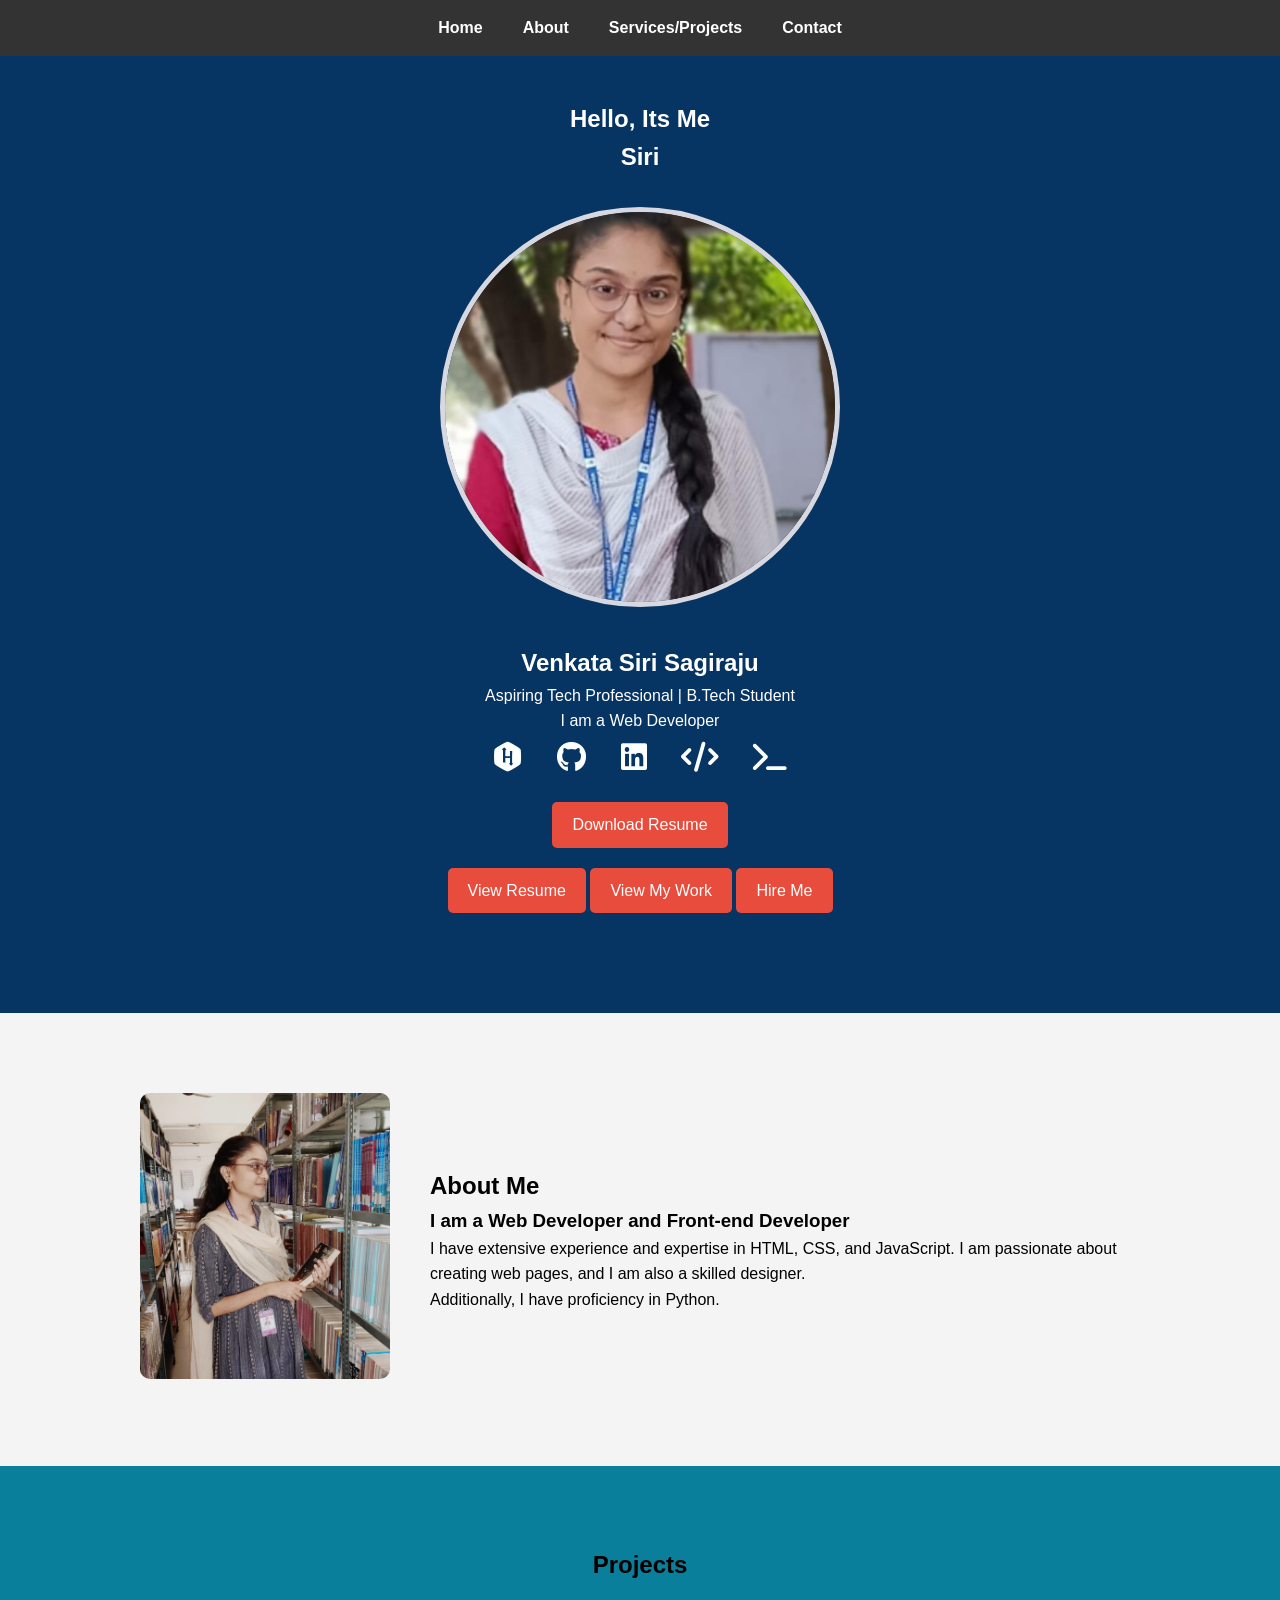
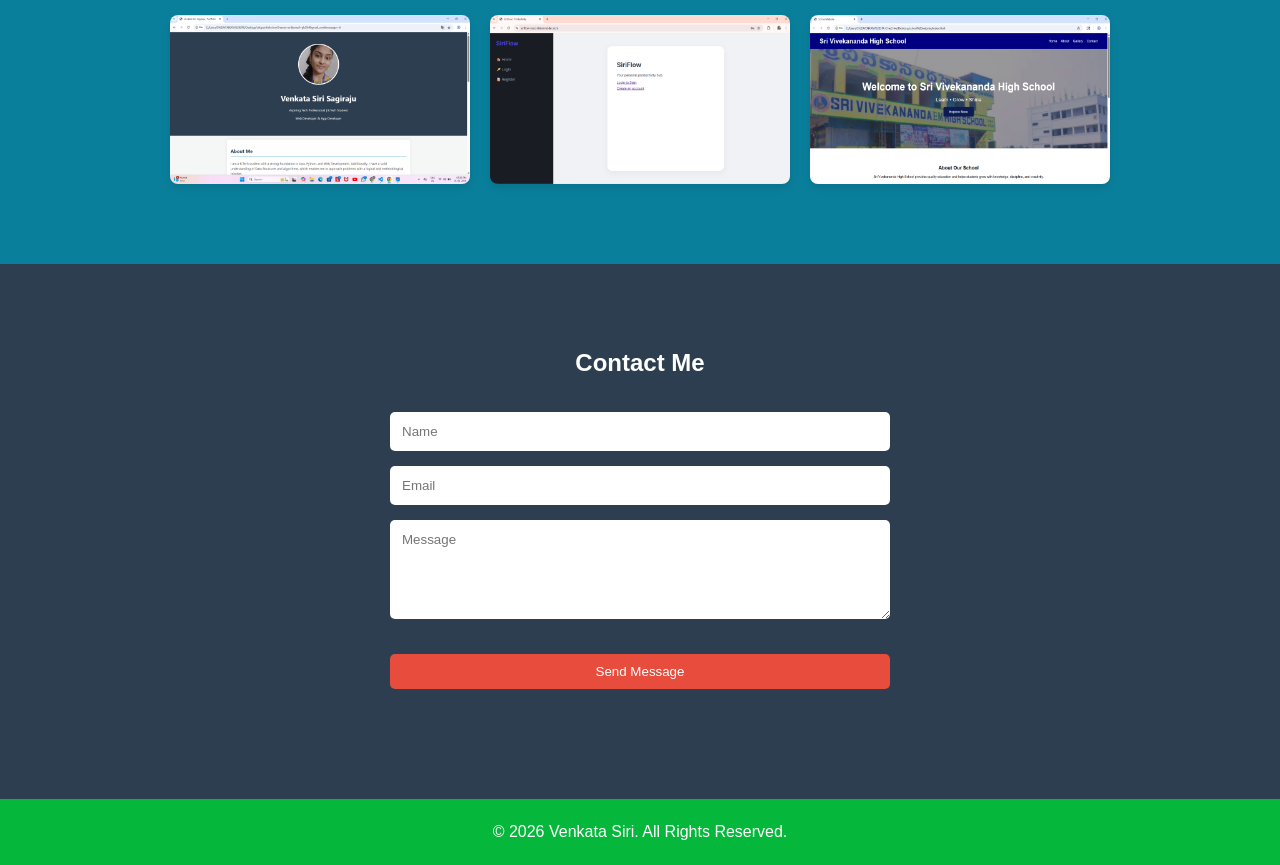
<file: index.html>
<!DOCTYPE html>
<html lang="te">
<head>
    <meta charset="UTF-8">
    <meta name="viewport" content="width=device-width, initial-scale=1.0">
    <title>Venkata Siri Sagiraju</title>
    <link rel="stylesheet" href="portfolio.css">
    <link rel="stylesheet" href="https://cdnjs.cloudflare.com/ajax/libs/font-awesome/6.0.0/css/all.min.css">
</head>
<body>

    <nav>
        <ul>
            <li><a href="#home">Home</a></li>
            <li><a href="#about">About</a></li>
            <li><a href="#projects">Services/Projects</a></li>
            <li><a href="#contact">Contact</a></li>
        </ul>
    </nav>

    <section id="home" class="hero-section">
        <div class="content">
            <h2>Hello, Its Me</h2>
            <h1>Siri</h1>
            <div class="profile-img">
                <img src="profpic.jpeg" alt="Siri Profile">
            </div>
            <h1>Venkata Siri Sagiraju</h1>
            <p class="subtitle">Aspiring Tech Professional | B.Tech Student</p>
            <p class="role">I am a Web Developer</p>
            
            <div class="social-links">
                <a href="https://hackerrank.com/profile/236K1A0553" target="_blank" target="_blank"title="HackerRank"><i class="fab fa-hackerrank"></i></a>
                <a href="https://github.com/svsiri2005" target="_blank"title="GitHub"><i class="fab fa-github"></i></a>
                <a href="https://www.linkedin.com/in/venkatasiri-sagiraju-080b03319" target="_blank"title="LinkedIn"><i class="fab fa-linkedin"></i></a>
                <a href="https://www.leetcode.com/SAGIRAJU_VENKATA_SIRI" target="_blank"title="LeetCode"><i class="fas fa-code"></i></a>
                <a href="https://www.codechef.com/users/equal_idea_48" target="_blank" title="CodeChef"><i class="fas fa-terminal"></i></a>
            </div>

            <a href="https://drive.google.com/file/d/1Ay5IHs3vQIfELH9t-Yo4vsCitlCKamjc/view?usp=sharing" class="btn" download>Download Resume</a>

            <div class="button-group">
                <a href="https://drive.google.com/file/d/1Ay5IHs3vQIfELH9t-Yo4vsCitlCKamjc/view?usp=sharing" class="btn" target="_blank">View Resume</a>
                <a href="#projects" class="btn btn-secondary">View My Work</a>
                <a href="#contact" class="btn btn-outline">Hire Me</a>
            </div>   
        </div>
    </section>

    <section id="about" class="about-section">
        <div class="about-container">
            <div class="about-img">
                <img src="skillspic.jpeg" alt="About Siri">
            </div>
            <div class="about-text">
                <h2>About Me</h2>
                <h3>I am a Web Developer and Front-end Developer</h3>
                <p>I have extensive experience and expertise in HTML, CSS, and JavaScript. I am passionate about creating web pages, and I am also a skilled designer.</p>
                <p>Additionally, I have proficiency in Python.</p>
            </div>
        </div>
    </section>

    <section id="projects" class="projects-section">
        <h2>Projects</h2>
        <div class="project-grid">
            <img src="project1.png" alt="Project 1">
            <img src="project2.png" alt="Project 2">
            <img src="project3.png" alt="Project 3">
        </div>
    </section>

    <section id="contact" class="contact-section">
        <h2>Contact Me</h2>
        <form class="contact-form">
            <input type="text" placeholder="Name" required>
            <input type="email" placeholder="Email" required>
            <textarea placeholder="Message" rows="5" required></textarea>
            <button type="submit" class="btn">Send Message</button>
        </form>
    </section>

    <footer>
        <p>&copy; 2026 Venkata Siri. All Rights Reserved.</p>
    </footer>

</body>
</html>
</file>
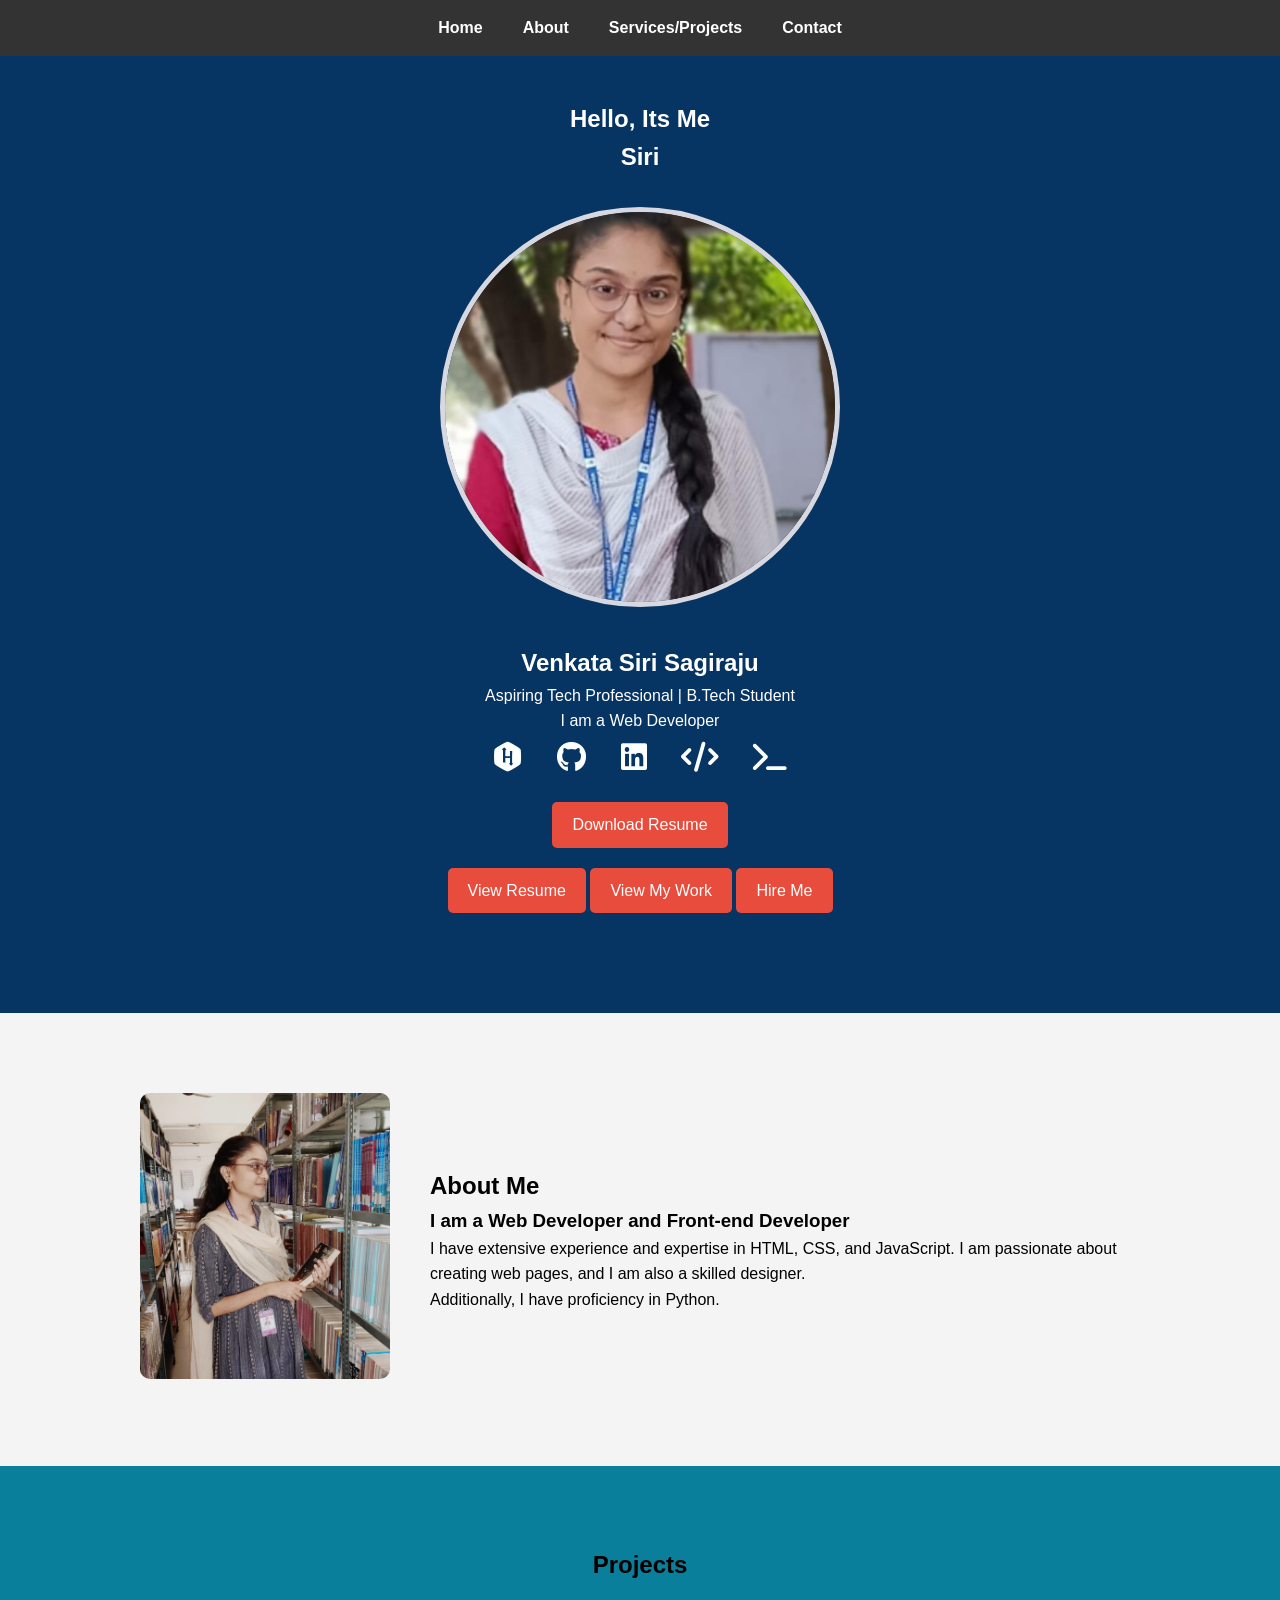
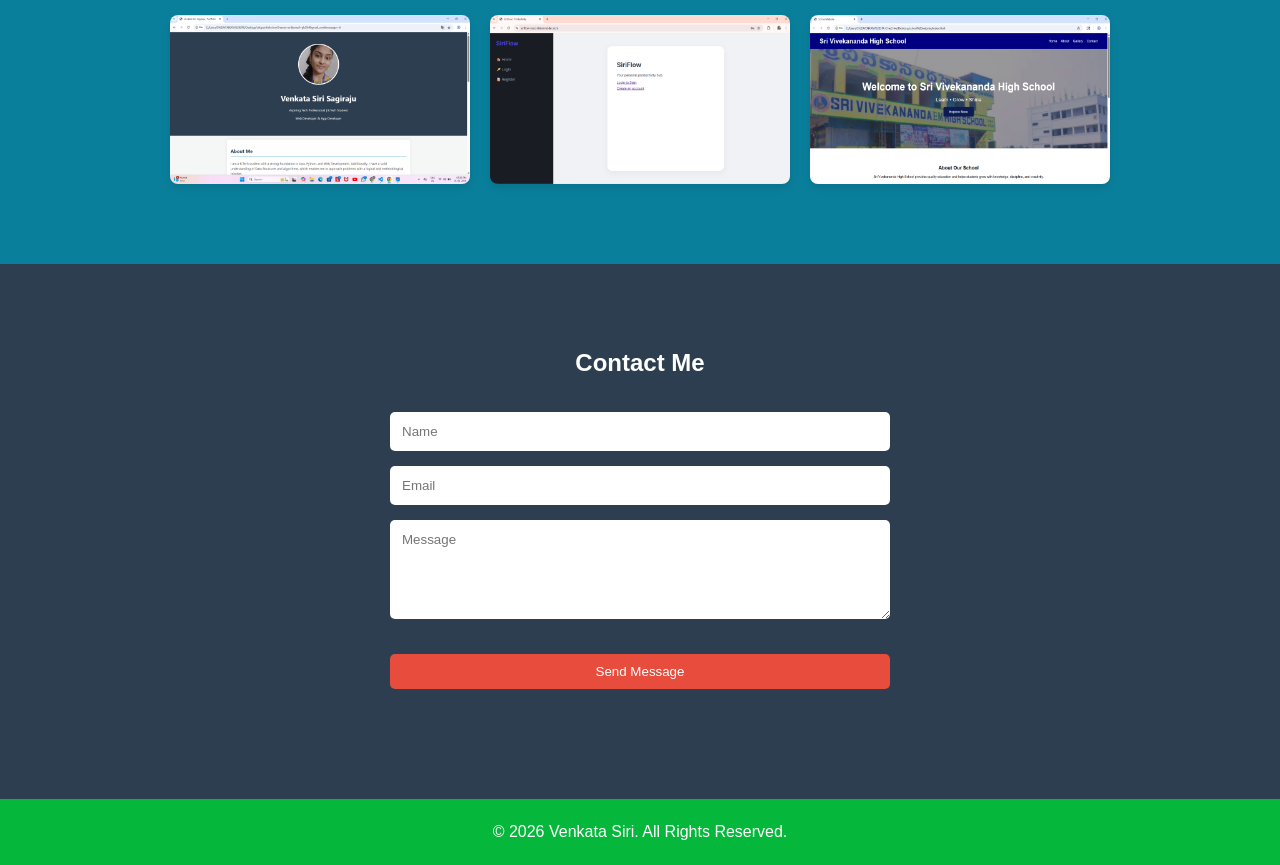
<file: portfolio.html>
<!DOCTYPE html>
<html lang="te">
<head>
    <meta charset="UTF-8">
    <meta name="viewport" content="width=device-width, initial-scale=1.0">
    <title>Venkata Siri Sagiraju</title>
    <link rel="stylesheet" href="portfolio.css">
    <link rel="stylesheet" href="https://cdnjs.cloudflare.com/ajax/libs/font-awesome/6.0.0/css/all.min.css">
</head>
<body>

    <nav>
        <ul>
            <li><a href="#home">Home</a></li>
            <li><a href="#about">About</a></li>
            <li><a href="#projects">Services/Projects</a></li>
            <li><a href="#contact">Contact</a></li>
        </ul>
    </nav>

    <section id="home" class="hero-section">
        <div class="content">
            <h2>Hello, Its Me</h2>
            <h1>Siri</h1>
            <div class="profile-img">
                <img src="profpic.jpeg" alt="Siri Profile">
            </div>
            <h1>Venkata Siri Sagiraju</h1>
            <p class="subtitle">Aspiring Tech Professional | B.Tech Student</p>
            <p class="role">I am a Web Developer</p>
            
            <div class="social-links">
                <a href="https://hackerrank.com/profile/236K1A0553" target="_blank" target="_blank"title="HackerRank"><i class="fab fa-hackerrank"></i></a>
                <a href="https://github.com/svsiri2005" target="_blank"title="GitHub"><i class="fab fa-github"></i></a>
                <a href="https://www.linkedin.com/in/venkatasiri-sagiraju-080b03319" target="_blank"title="LinkedIn"><i class="fab fa-linkedin"></i></a>
                <a href="https://www.leetcode.com/SAGIRAJU_VENKATA_SIRI" target="_blank"title="LeetCode"><i class="fas fa-code"></i></a>
                <a href="https://www.codechef.com/users/equal_idea_48" target="_blank" title="CodeChef"><i class="fas fa-terminal"></i></a>
            </div>

            <a href="https://drive.google.com/file/d/1Ay5IHs3vQIfELH9t-Yo4vsCitlCKamjc/view?usp=sharing" class="btn" download>Download Resume</a>

            <div class="button-group">
                <a href="https://drive.google.com/file/d/1Ay5IHs3vQIfELH9t-Yo4vsCitlCKamjc/view?usp=sharing" class="btn" target="_blank">View Resume</a>
                <a href="#projects" class="btn btn-secondary">View My Work</a>
                <a href="#contact" class="btn btn-outline">Hire Me</a>
            </div>   
        </div>
    </section>

    <section id="about" class="about-section">
        <div class="about-container">
            <div class="about-img">
                <img src="skillspic.jpeg" alt="About Siri">
            </div>
            <div class="about-text">
                <h2>About Me</h2>
                <h3>I am a Web Developer and Front-end Developer</h3>
                <p>I have extensive experience and expertise in HTML, CSS, and JavaScript. I am passionate about creating web pages, and I am also a skilled designer.</p>
                <p>Additionally, I have proficiency in Python.</p>
            </div>
        </div>
    </section>

    <section id="projects" class="projects-section">
        <h2>Projects</h2>
        <div class="project-grid">
            <img src="project1.png" alt="Project 1">
            <img src="project2.png" alt="Project 2">
            <img src="project3.png" alt="Project 3">
        </div>
    </section>

    <section id="contact" class="contact-section">
        <h2>Contact Me</h2>
        <form class="contact-form">
            <input type="text" placeholder="Name" required>
            <input type="email" placeholder="Email" required>
            <textarea placeholder="Message" rows="5" required></textarea>
            <button type="submit" class="btn">Send Message</button>
        </form>
    </section>

    <footer>
        <p>&copy; 2026 Venkata Siri. All Rights Reserved.</p>
    </footer>

</body>
</html>
</file>
<file: portfolio.css>
* {
    margin: 0;
    padding: 0;
    box-sizing: border-box;
    font-family: 'Segoe UI', Tahoma, Geneva, Verdana, sans-serif;
}

body {
    line-height: 1.6;
}



/* Navigation */
nav {
    background: #333;
    padding: 15px;
    position: fixed;
    width: 100%;
    top: 0;
    z-index: 1000;
}

nav ul {
    display: flex;
    justify-content: center;
    list-style: none;
}

nav ul li a {
    color: white;
    text-decoration: none;
    margin: 0 20px;
    font-weight: bold;
}

/* Home Section - Dark Background */

.hero-section {
    background-color: #073563;
    color: white;
    padding: 100px 20px;
    text-align: center;
    min-height: 100vh;
}

.profile-img img {
    width:400px;
    height: 400px;
    border-radius: 90%;
    border: 5px solid #d8d8e1;
    margin: 30px 0;
    object-fit: cover;
}

.social-links a {
    color: rgb(253, 254, 254);
    font-size: 30px;
    margin: 0 15px;
    text-decoration: none;
}

.btn {
    display: inline-block;
    background: #e74c3c;
    color: white;
    padding: 10px 20px;
    text-decoration: none;
    border-radius: 5px;
    margin-top: 20px;
    border: none;
    cursor: pointer;
}

/* About Section - Light Background */
.about-section {
    background-color: #f4f4f4;
    padding: 80px 20px;
}

.about-container {
    display: flex;
    align-items: center;
    justify-content: center;
    max-width: 1000px;
    margin: 0 auto;
    flex-wrap: wrap;
}

.about-img img {
    width: 250px;
    border-radius: 10px;
    margin-right: 40px;
}

.about-text {
    flex: 1;
    min-width: 300px;
}

/* Projects Section - Different Background */

.projects-section {
    background-color: #0a7f9c;
    padding: 80px 20px;
    text-align: center;
}

.project-grid {
    display: flex;
    justify-content: center;
    gap: 20px;
    flex-wrap: wrap;
    margin-top: 30px;
}

.project-grid img {
    width: 300px;
    border-radius: 8px;
    box-shadow: 0 4px 8px rgba(0,0,0,0.1);
}

/* Contact Section - Same as Home Color */
.contact-section {
    background-color: #2c3e50;
    color: white;
    padding: 80px 20px;
    text-align: center;
}

.contact-form {
    max-width: 500px;
    margin: 30px auto;
    display: flex;
    flex-direction: column;
}

.contact-form input, .contact-form textarea {
    padding: 12px;
    margin-bottom: 15px;
    border-radius: 5px;
    border: none;
}

/* Footer */
footer {
    background: #05b73a;
    color: white;
    text-align: center;
    padding: 20px;
}
</file>
